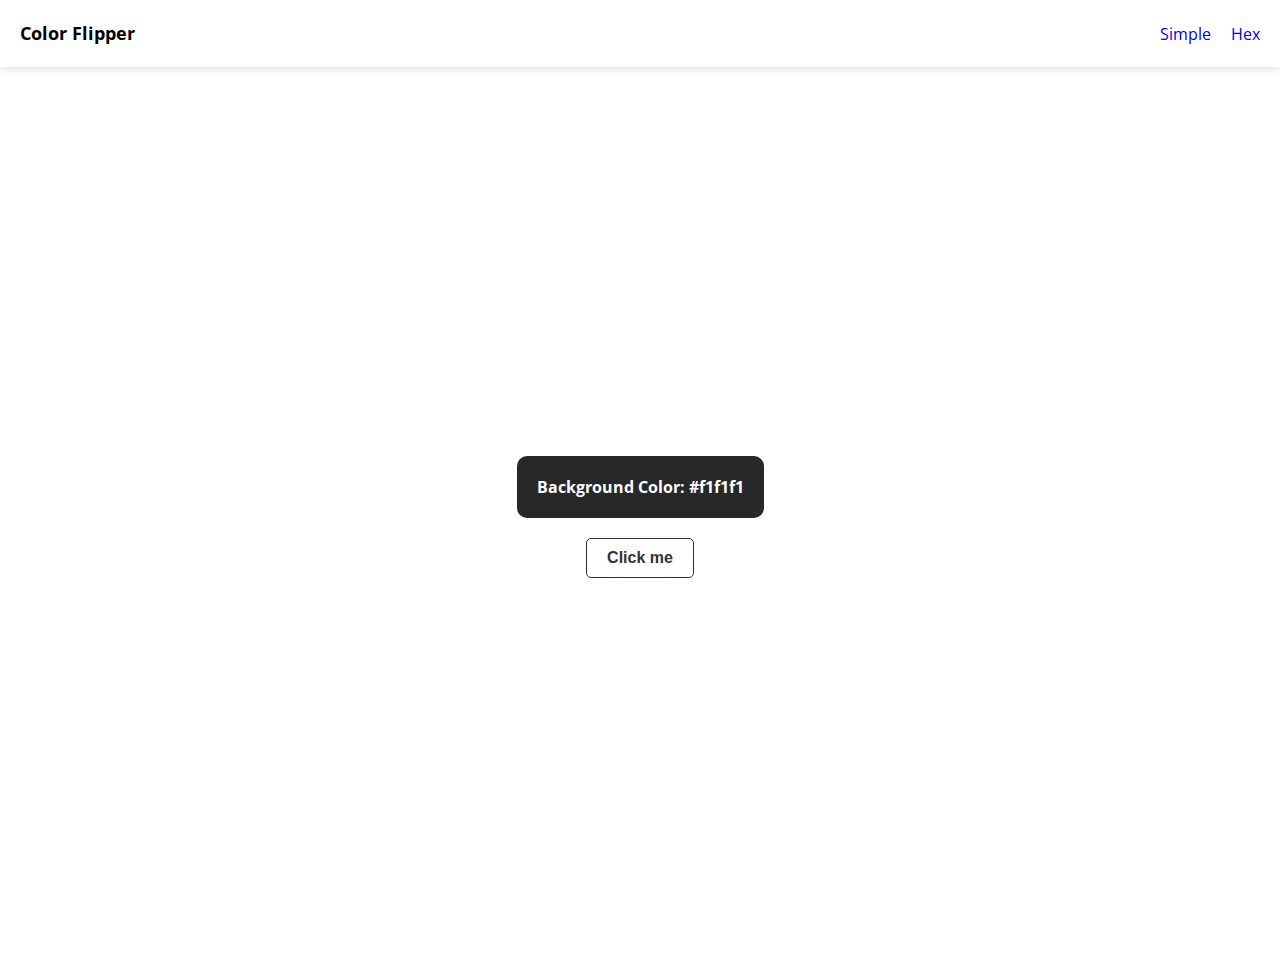
<file: Background_color_changer/index.html>
<!DOCTYPE html>
<html lang="en">

<head>
    <meta charset="UTF-8">
    <meta name="viewport" content="width=device-width, initial-scale=1.0">
    <title>Background Changer</title>
    <link rel="stylesheet" href="style.css">
    <link href="https://fonts.googleapis.com/css2?family=Open+Sans:wght@300;400;600;700;800&display=swap" rel="stylesheet">
</head>

<body>
    <nav>
        <div class="nav_bar">
            <h4 class="title_header"> Color Flipper</h4>
            <ul>
                <li><a href="index.html">Simple</a></li>
                <li><a href="hex.html">Hex</a></li>
            </ul>
        </div>

    </nav>

    <main>
        <div class="container">
            <h4 class="page_title">
                Background Color: <span class="color">#f1f1f1</span>
            </h4>
            <button class="click_btn" id="click-me">Click me</button>
        </div>
    </main>




</body>
<script src="app.js" defer></script>

</html>
</file>
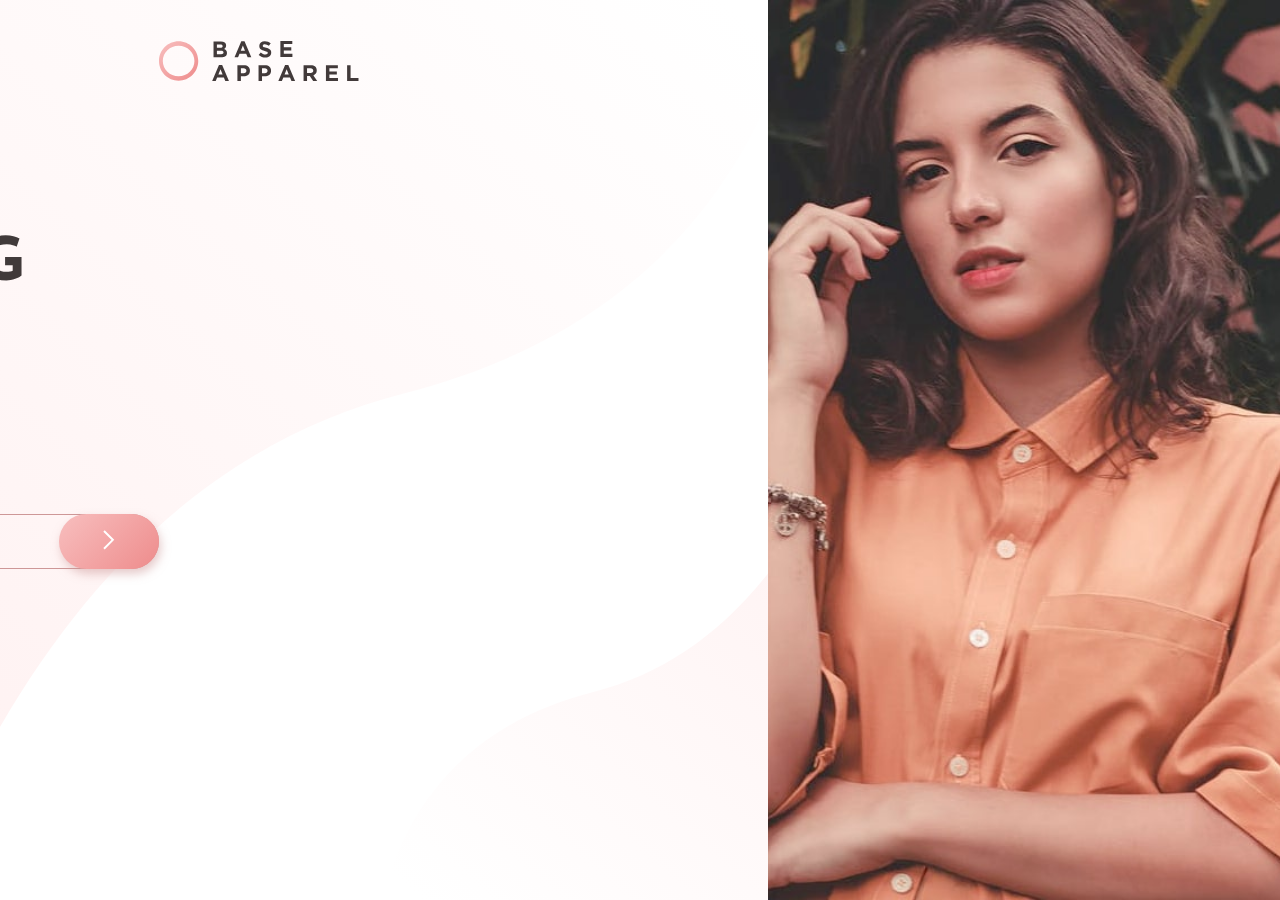
<file: Base Apparel coming soon page/index.html>
<!DOCTYPE html>
<html lang="en">
<!-- Head section -->

<head>
    <meta charset="UTF-8">
    <meta name="viewport" content="width=device-width, initial-scale=1.0">
    <link rel="icon" type="image/png" sizes="32x32" href="./images/nest.svg">
    <title>Coming soon page</title>
    <link rel="stylesheet" href="style.css">
</head>
<!-- Head section End-->

<body>
    <!-- Main Container -->
    <div class="container">
        <!-- Left container -->
        <div class="left">
            <div class="inner-container">
                <img src="images/logo.svg" alt="logo" class="logo">
                <img class="bg-mobile" src="images/hero-mobile.jpg" alt="mobile-background">
                <h1>
                    <span>We're</span>
                    coming soon</h1>

                <p>Hello fellow shoppers! We're currently building our new fashion store.
                    Add your email below to stay up-to-date with announcements and our launch deals.</p>

                <form id="form">
                    <input id="email" type="email" placeholder="Email Address">
                    <img src="images/icon-error.svg" alt="error" class="error-img">
                    <img src="images/tick.svg" alt="success" class="success-img">

                    <button id="submit-btn">
                        <img src="images/icon-arrow.svg" alt="arrow">
                    </button>
                    <small>Please provide a valid email address</small>
                </form>
            </div>
        </div>
        <!-- Left container End-->
        <!-- Right container -->
        <div class="right bg-image">

        </div>
        <!-- Right container End-->
    </div>
    <!-- Main Container End-->
</body>
<script src="script.js"></script>

</html>
</file>
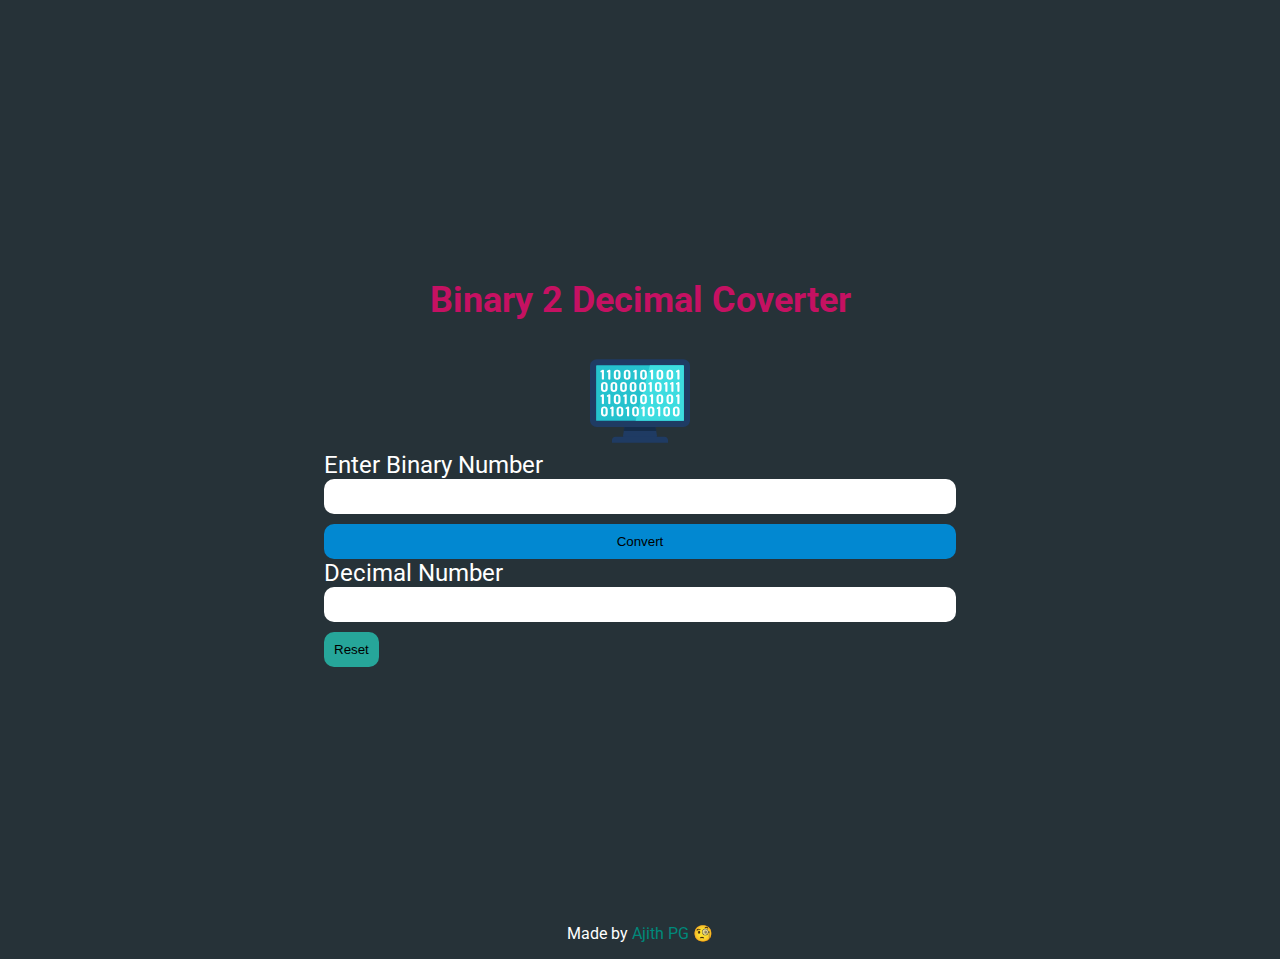
<file: Bin2Dec/index.html>
<html>

<head>

    <title>Bin2Dec</title>
    <link rel="icon" type="image/png" href="icon/icon.png">
    <meta name="viewport" content="width=device-width, initial-scale=1.0">
    <link href="https://fonts.googleapis.com/css?family=Roboto&display=swap" rel="stylesheet">
    <style>
        * {
            box-sizing: border-box;
        }

        body {
            font-family: 'Roboto', sans-serif;

            background: #263238;

            font-size: 24px;

        }

        a {
            text-decoration: none;
        }


        .container {
            display: flex;
            flex-direction: column;

            justify-content: center;
            align-items: center;
            height: 100vh;

        }

        .main-area {
            display: flex;
            flex-direction: column;
            width: 50%;

        }


        .reset-btn-area {
            display: flex;
            flex-direction: row;
        }




        .label-text {
            color: #fff;
        }

        .input-area {
            border: none;
            border-radius: 10px;
            padding: 10px 10px;

        }

        .input-area:focus {
            outline: none;
        }

        .btn {
            border: 0;
            padding: 10px;
            margin-top: 10px;
            border-radius: 10px;

        }

        .btn:active {
            transform: scale(0.98);
        }

        .btn-convert {
            background-color: #0288D1;
        }

        .btn-reset {
            background-color: #26A69A;
        }


        .btn:focus {
            outline: none;
        }

        h2 {
            color: #C51162;

        }

        .logo {
            width: 100px;
        }

        footer {
            text-align: center;
            font-size: 16px;
            color: #fff;
        }

        .github-link {
            color: #00897B;
        }

        @media only screen and (max-width: 600px) {
            .main-area {
                width: 100%;
            }

            h2 {
                font-size: 24px;
            }

            .label-text {
                font-size: 20px;
            }

        }

    </style>


</head>

<body>
    <div class="container">
        <h2>Binary 2 Decimal Coverter</h2>
        <img src="icon/icon-big.svg" class="logo" alt="logo">
        <div class="main-area">

            <label class="label-text">Enter Binary Number</label>
            <input type="text" name="binary" id="binary" class="input-area" required>


            <button id="convert" class="btn btn-convert">Convert</button>

            <label class="label-text">Decimal Number</label>
            <input type="text" name="decimal" id="decimal" class="input-area">
            <div class="reset-btn-area">
                <button class="btn btn-reset" id="reset">Reset</button>
            </div>


        </div>




    </div>
    <footer>
        <p class="info">Made by <a href="https://github.com/AjithPG" class="github-link" title="Github Profile">Ajith PG &#129488</a></p>
    </footer>

</body>
<script>
    var bin = document.getElementById("binary");
    var dec = document.getElementById("decimal");
    var conv = document.getElementById("convert");
    var reset = document.getElementById("reset");
    var validate = bin.value;
    //var binRGEX = /^-{0,1}\d+$/g.test(validate);

    conv.addEventListener('click', function() {
        var num = bin.value;
        if (num === "") {
            alert("Enter a Binary number");
        } //else if (binRGEX == false) {
           // alert("Enter a valid Binary number");
        //}
        else {
            dec.value = bin2Dec(num);
        }

        function bin2Dec(binary) {
            var decimal = 0;
            for (var index = binary.length - 1; index >= 0; index--) {
                decimal += parseInt(binary[index]) * Math.pow(2, binary.length - 1 - index);

            }
            return decimal;
        }


    });

    //reset button
    reset.addEventListener('click', function() {
        bin.value = "";
        dec.value = "";
    })

</script>

</html>
</file>
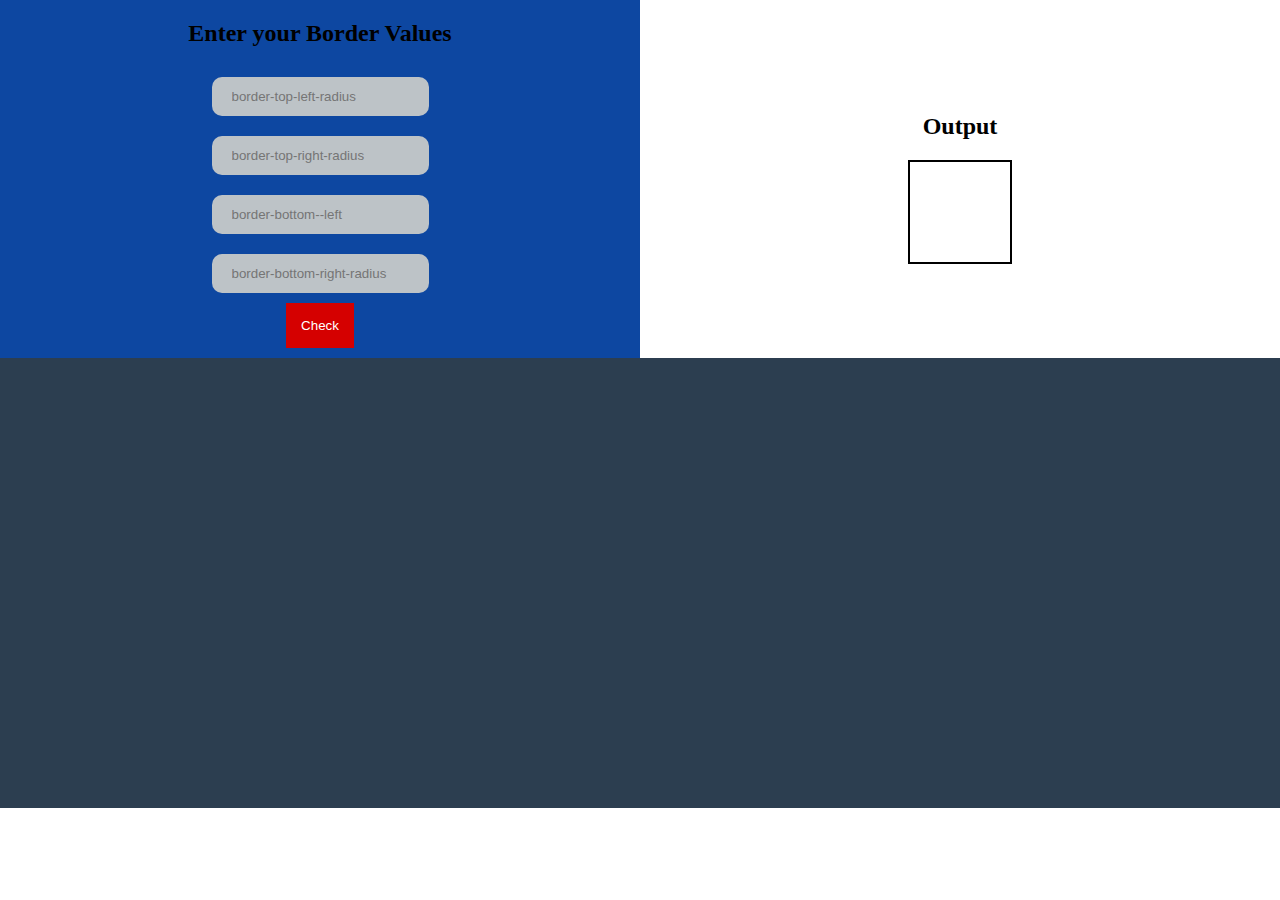
<file: Border-radius Previewer/index.html>
<html>

<head>
    <title>Border-Radius Previewer</title>
    <style>
        * {
            box-shadow: border-box;
        }

        body {
            margin: 0;
        }

        .container {
            display: flex;
            flex-direction: column;
            width: 100%;
        }

        .sub-container {
            display: flex;

        }

        .left-container {
            width: 50%;
            background-color: #0d47a1;

            display: flex;
            flex-direction: column;
            align-items: center;
            justify-content: center;
        }

        .left-container input {
            padding: 12px 20px;
            border: 0;
            margin: 10px;
            border-radius: 10px;
            background-color: #bdc3c7;
        }

        .left-container input:focus {
            outline: 0;
        }

        .right-container {
            width: 50%;
            background-color: #ffffff;

            display: flex;
            flex-direction: column;
            align-items: center;
            justify-content: center;
        }

        .check-btn {
            border: 0;
            margin-bottom: 10px;
            padding: 15px;
            color: #fff;
            background-color: #d50000;
        }

        .check-btn:focus {
            outline: 0;
        }

        .check-btn:active {
            transform: scale(0.98);
        }

        .box {
            width: 100px;
            height: 100px;
            border: 2px solid #000;
            border-top-left-radius:

        }

        .code-area {
            width: 100%;
            background-color: #2c3e50;
            width: 100%;
            height: 50vh;
        }

        .code-snippet {
            color: #2980b9;
            padding: 20px;

        }

    </style>
</head>

<body>
    <div class="container">
        <div class="sub-container">
            <div class="left-container">
                <h2>Enter your Border Values</h2>
                <!--<input type="number" placeholder="border-radius" id="radius">-->
                <input type="number" placeholder="border-top-left-radius" id="radius-tl">
                <input type="number" placeholder="border-top-right-radius" id="radius-tr">
                <input type="number" placeholder="border-bottom--left" id="radius-bl">
                <input type="number" placeholder="border-bottom-right-radius" id="radius-br">
                <button class="check-btn" onclick="check();">Check</button>
            </div>
            <div class="right-container">
                <h2>Output</h2>
                <div class="box" id="border-box">

                </div>
            </div>
        </div>


        <div class="code-area">
            <div class="code-snippet" id="code">
                <p id="l1"></p>
                <p id="l2"></p>
                <p id="l3"></p>
                <p id="l4"></p>

            </div>
        </div>
    </div>
</body>
<script>
    function check() {
        //Get id
        //var borderRadius = document.getElementById("radius");
        var borderRadiusTl = document.getElementById("radius-tl");
        var borderRadiusTr = document.getElementById("radius-tr");
        var borderRadiusBl = document.getElementById("radius-bl");
        var borderRadiusBr = document.getElementById("radius-br");

        //get rectangle box
        var box = document.getElementById("border-box");
        //get value
        //var radiusValue = borderRadius.value;
        var radiusTl = borderRadiusTl.value;
        var radiusTr = borderRadiusTr.value;
        var radiusBl = borderRadiusBl.value;
        var radiusBr = borderRadiusBr.value;


        //var codeValue = box.style.borderRadius = radiusValue + "px";
        var valueTl = box.style.borderTopLeftRadius = radiusTl + "px";
        var valueTr = box.style.borderTopRightRadius = radiusTr + "px";
        var valueBl = box.style.borderBottomLeftRadius = radiusBl + "px";
        var valueBr = box.style.borderBottomRightRadius = radiusBr + "px";

        if (radiusTl == "") {
            console.log("null");
        } else {
            document.getElementById("l1").innerHTML = "border-top-left:" + valueTl + ";";
        }
        if (radiusTr == "") {
            console.log("null");
        } else {
            document.getElementById("l2").innerHTML = "border-top-right:" + valueTr + ";";
        }
          if (radiusBl == "") {
            console.log("null");
        } else {
            document.getElementById("l3").innerHTML = "border-bottom-left:" + valueBl + ";";
        }
            if (radiusBr == "") {
            console.log("null");
        } else {
            document.getElementById("l3").innerHTML = "border-bottom-right:" + valueBr + ";";
        }



    }


</script>

</html>
</file>
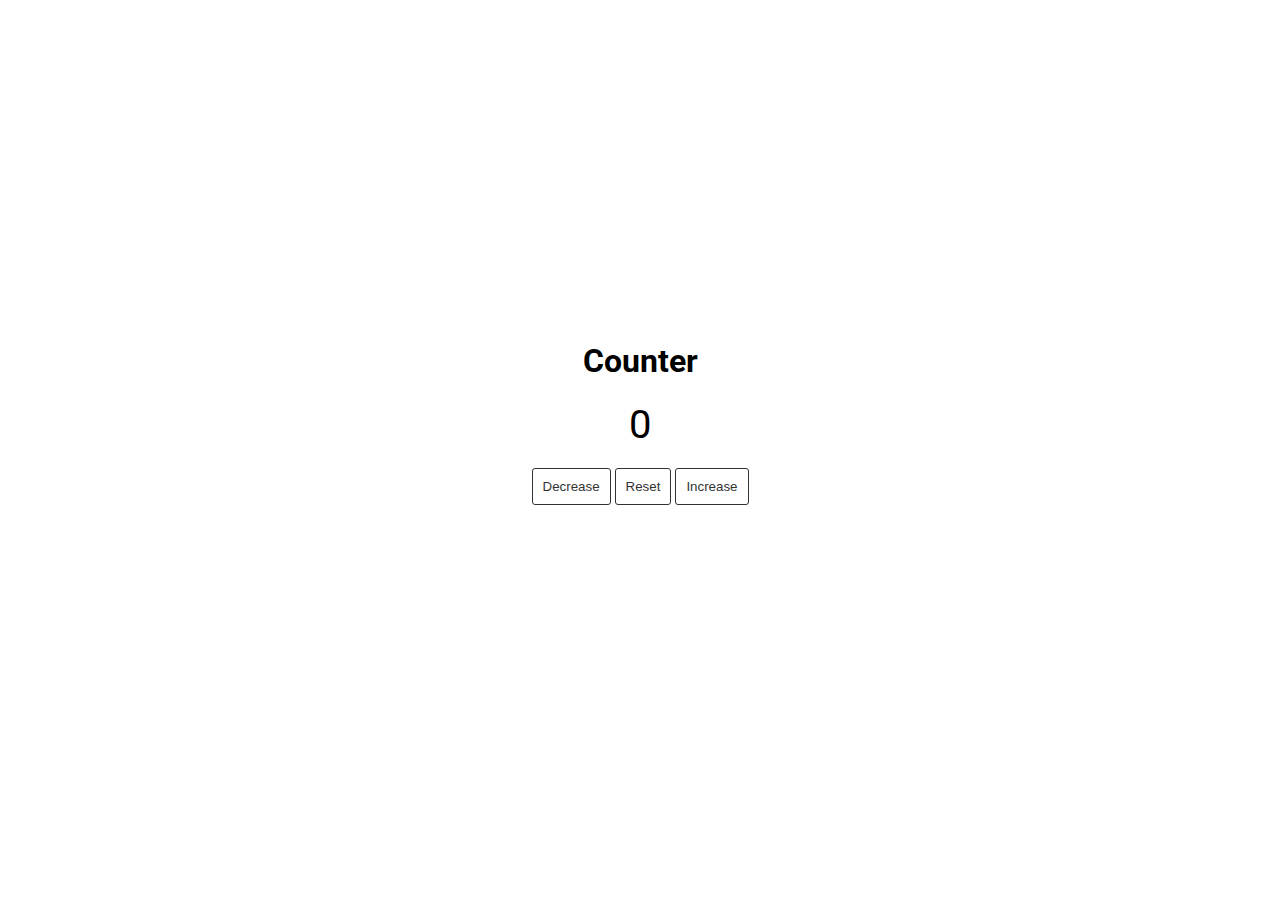
<file: counter/index.html>
<!DOCTYPE html>
<html lang="en">
<head>
<meta charset="UTF-8">
<meta name="viewport" content="width=device-width, initial-scale=1.0">
<title>Counter</title>
<!-- css -->
<link rel="stylesheet" href="css/style.css">
<link href="https://fonts.googleapis.com/css2?family=Roboto:wght@300;400;500;700;900&display=swap" rel="stylesheet">


</head>
<body>

<main>
    <div class="container">
        <h1>Counter</h1>
        <span id=value>0</span>
        <div class="button_container">
            <button class="btn decrease">Decrease</button>
            <button class="btn reset">Reset</button>
            <button class="btn increase">Increase</button>
        </div>
    </div>
</main>


<script src="js/app.js"></script>
</body>
</html>
</file>
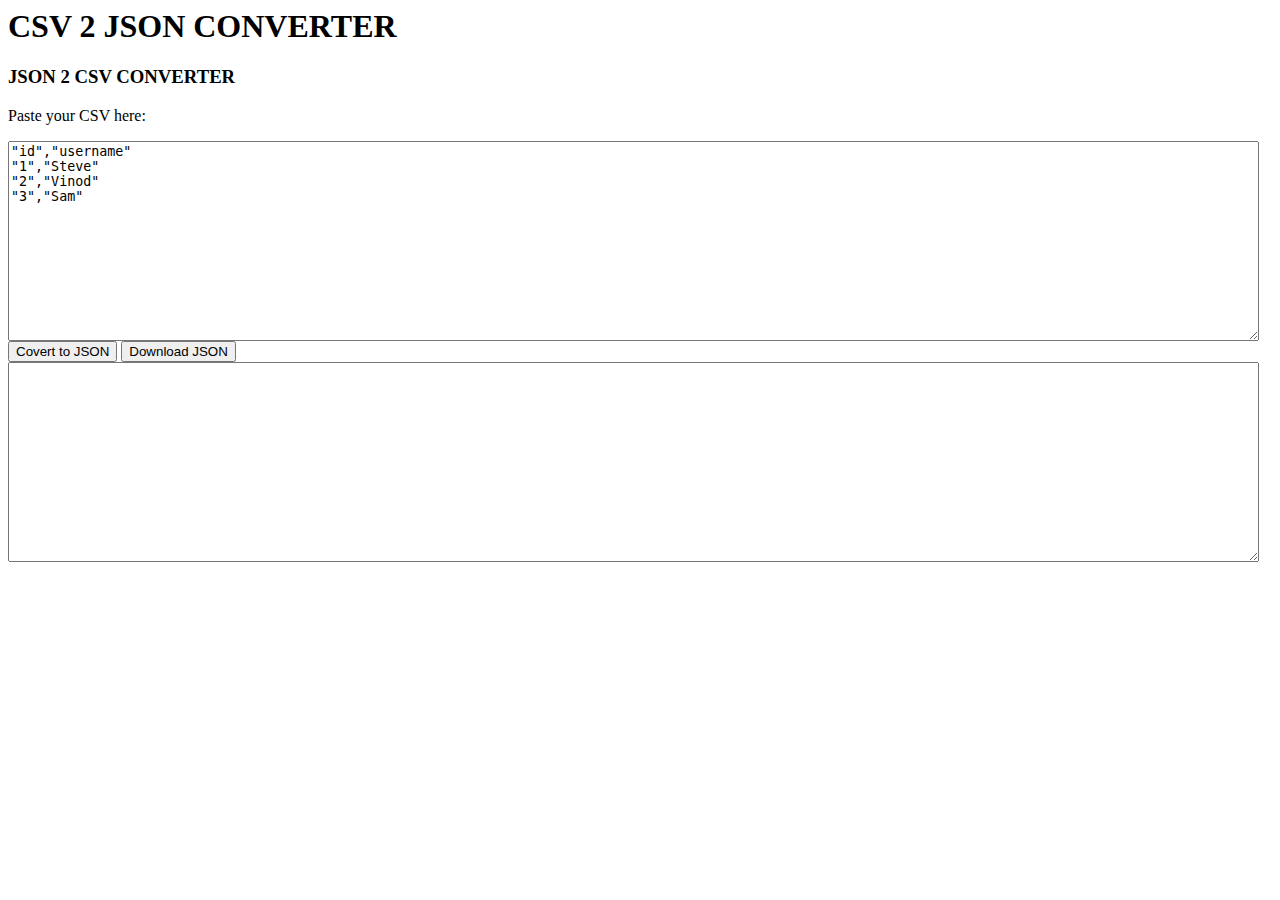
<file: CSV2JSON/index.html>
<html>

<head>

	<title>CSV2JSON</title>
	<style>
		.text {
			width: 99%;
			height: 200px;
		}

	</style>
</head>

<body>
	<h1>CSV 2 JSON CONVERTER</h1>
	<h3>JSON 2 CSV CONVERTER</h3>
	<p>Paste your CSV here:</p>
	<textarea id="csv" class="text">"id","username"
"1","Steve"
"2","Vinod"
"3","Sam"	
</textarea>
	<button id="convert" class="">Covert to JSON </button>
	<button id="download" class="">Download JSON</button>
	<textarea id="json" class="text">

</textarea>
</body>
<script>
	function CSV2Array(strData, strDelimiter){
		
	}
	function CSV2JSON(csv){
		var array = CSV2Array(csv);
	}
var convButton = document.getElementById("convert");
convButton.addEventListener("click",function(){
	var csv = document.getElementById("csv").value;
 var json = CSV2JSON(csv);
 document.getElementById("json").value=json;
	console.log(csv);
});	
</script>

</html>
</file>
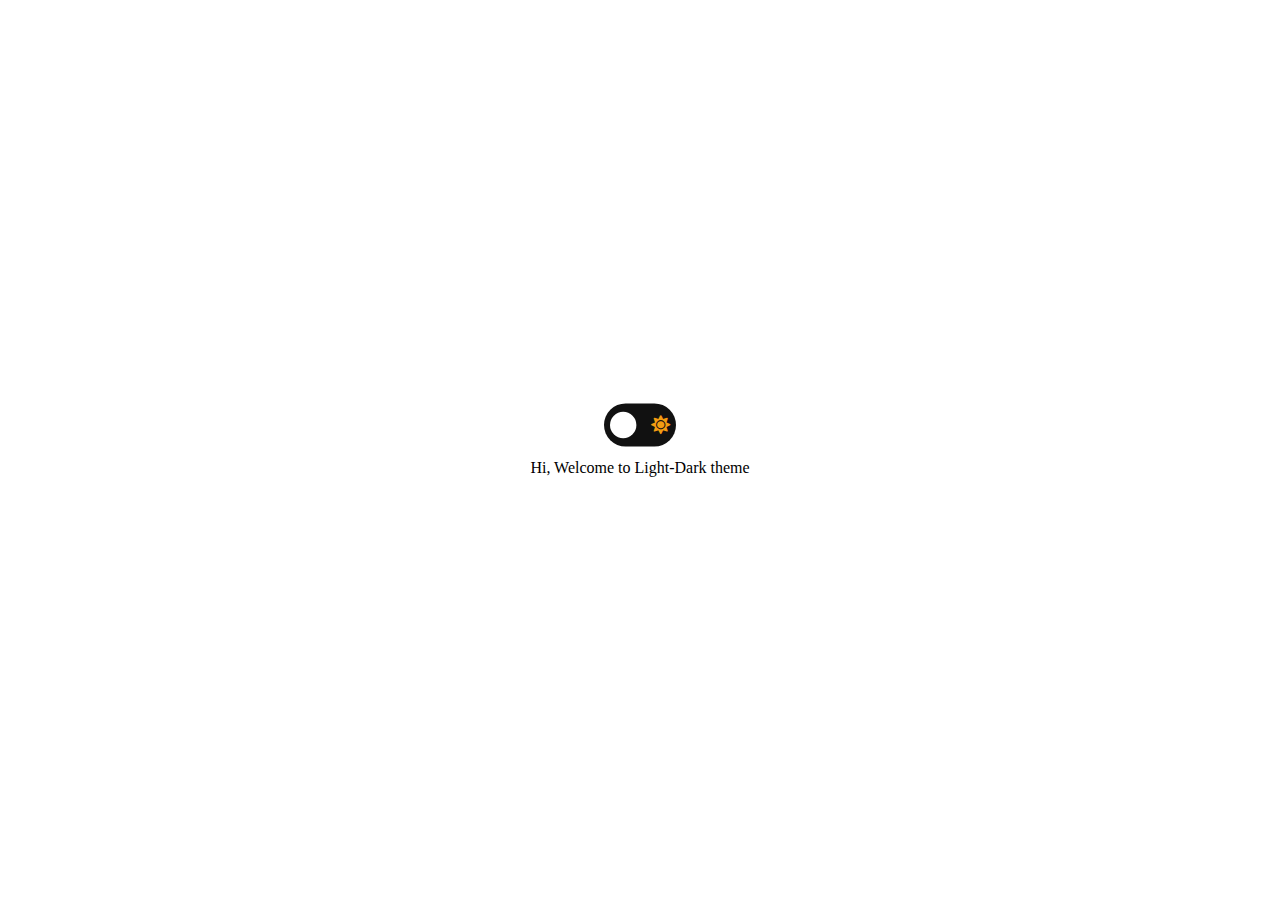
<file: Light-Dark-Toggle/index.html>
<!DOCTYPE html>
<html lang="en">

<head>
	<title>Light-Dark</title>
	<meta charset="UTF-8">
	<meta name="viewport" content="width=device-width" initial-scale="1.0">
	<meta http-equiv="X-UA-Compatable" content="ie-edge">
	<link rel="stylesheet" href="css/all.min.css">

	<style>
		body {
			display: flex;
			flex-direction: column;
			justify-content: center;
			align-items: center;
			height: 100vh;
			margin: 0;
			transition: background 0.2s linear;
		}

		body.dark {
			background-color: #292c35;
		}

		body.dark p {
			color: #fff;
		}

		label {
			height: 26px;
			width: 50px;
			background-color: #111;
			position: relative;
			display: flex;
			align-items: center;
			justify-content: space-between;
			border-radius: 50px;
			padding: 5px;
			transform: scale(1.2);
		}

		.checkbox {
			opacity: 0;
			position: absolute;
		}

		.ball {
			height: 22px;
			width: 22px;
			background-color: #fff;
			position: absolute;
			border-radius: 50%;
			transition: transform 0.2s linear;
		}

		.checkbox:checked+.label .ball {
			transform: translateX(30px);
		}

		.fa-moon {
			color: #f1c40f;
		}

		.fa-sun {
			color: #f39c12;
		}

	</style>
</head>

<body>
	<input type="checkbox" class="checkbox" id="checkbox">
	<label for="checkbox" class="label">
		<i class="fas fa-moon"></i>
		<i class="fas fa-sun"></i>
		<div class="ball"></div>
	</label>
	<p>Hi, Welcome to Light-Dark theme</p>
</body>
<script>
	const checkbox = document.getElementById("checkbox");
	checkbox.addEventListener('change', () => {
		//change the theme of website
		document.body.classList.toggle('dark');

	});

</script>

</html>
</file>
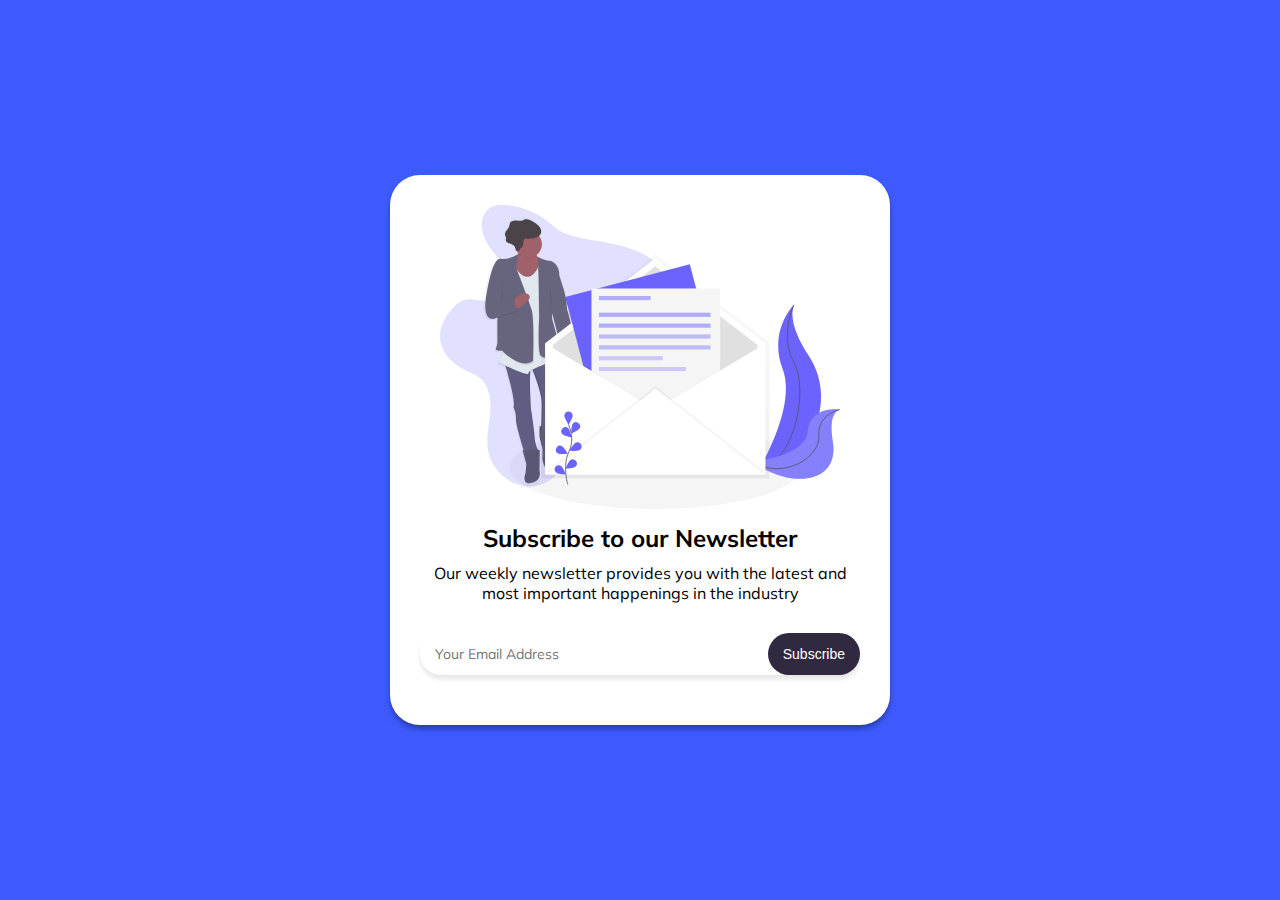
<file: Newsletter Design/index.html>
<!DOCTYPE html>
<html lang="en">

<head>

	<title>Newsletter</title>
	<meta charset="UTF-8">
	<meta name="viewport" content="width=device-width" initial-scale="1.0">
	<meta http-equiv="X-UA-Compatable" content="ie-edge">
	<link href="https://fonts.googleapis.com/css?family=Muli&display=swap" rel="stylesheet">
	<style>
		* {
			box-sizing: border-box;
		}

		body {
			font-family: 'Muli', sans-serif;
			background-color: #3D5AFE;
			display: flex;
			justify-content: center;
			align-items: center;
			height: 100vh;
			margin: 0;
		}

		.box {
			background-color: #fff;
			box-shadow: 0 4px 5px rgba(0, 0, 0, 0.3);
			border-radius: 30px;
			padding: 30px;
			text-align: center;
			max-width: 500px;
		}

		.box h2 {
			margin: 10px 0 0;
		}

		.box p {
			margin: 10px;
		}

		.box img {
			width: 400px;
			max-width: 100%;
		}

		.form-control {
			position: relative;
			margin: 30px 0 20px;
		}

		input {
			width: 100%;
			height: 42px;
			border: 0;
			border-radius: 50px;
			padding: 12px 15px;
			box-shadow: 0 4px 5px rgba(0, 0, 0, 0.1);
			font-size: 14px;
			font-family: inherit;
		}

		.btn {
			background-color: #312940;
			color: #fff;
			border: 0;
			padding: 12px 15px;
			font-size: 14px;
			height: 42px;
			border-radius: 50px;
			position: absolute;
			top: 0;
			right: 0;
		}
		.input:focus, .btn:focus{
			outline: 0;
		}

	</style>

</head>

<body>

	<div class="box">
		<img src="newsletter.svg" alt="newsletter">
		<h2>Subscribe to our Newsletter</h2>
		<p>Our weekly newsletter provides you with the latest and most important happenings in the industry</p>
		<div class="form-control">
			<input type="email" class="input" placeholder="Your Email Address">
			<button class="btn">Subscribe</button>
		</div>

	</div>
</body>

</html>
</file>
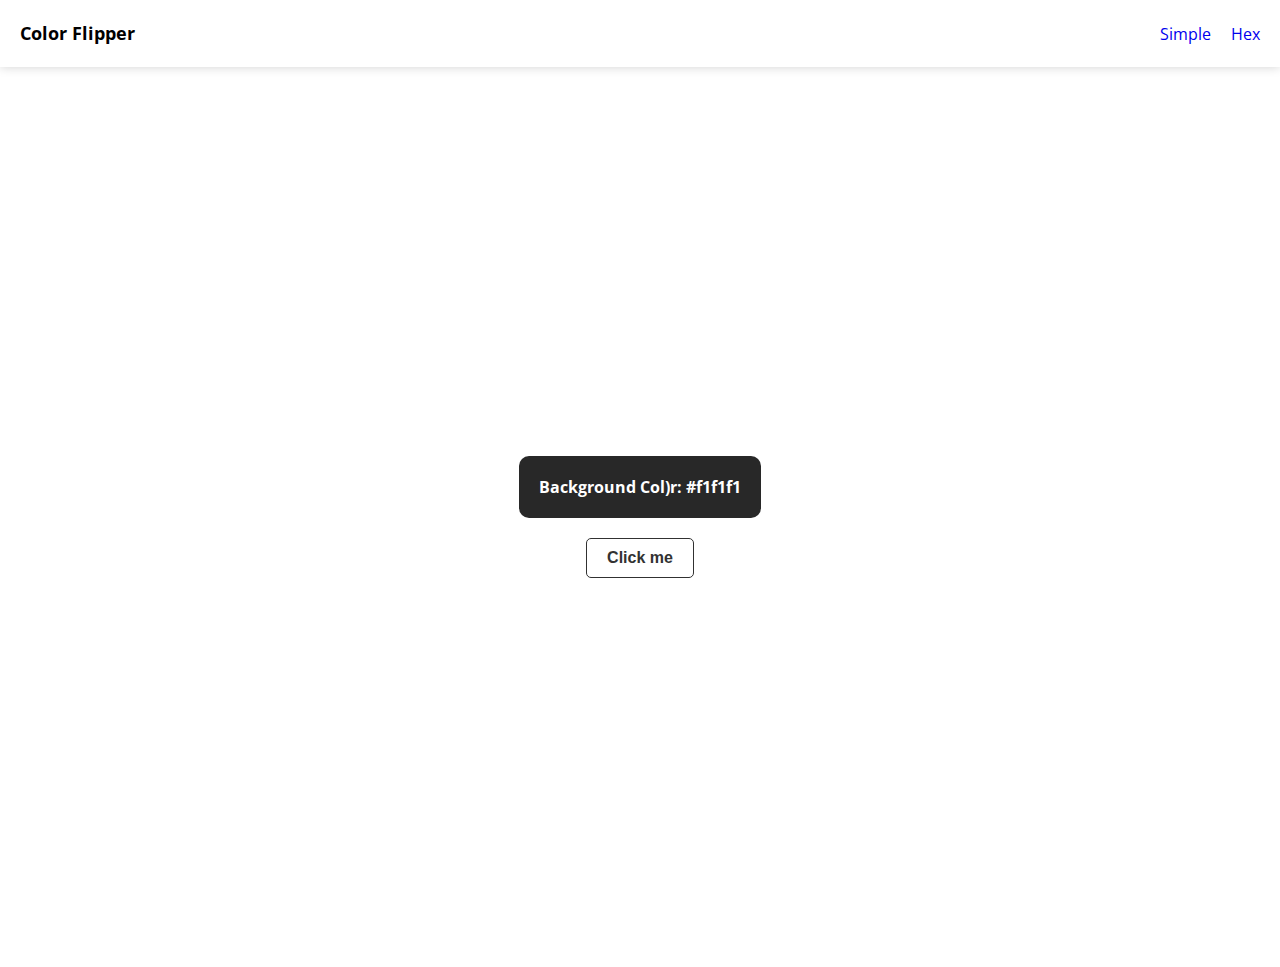
<file: Background_color_changer/hex.html>
<!DOCTYPE html>
<html lang="en">

<head>
    <meta charset="UTF-8">
    <meta name="viewport" content="width=device-width, initial-scale=1.0">
    <title>Background Changer</title>
    <link rel="stylesheet" href="style.css">
    <link href="https://fonts.googleapis.com/css2?family=Open+Sans:wght@300;400;600;700;800&display=swap" rel="stylesheet">
</head>

<body>
    <nav>
        <div class="nav_bar">
            <h4 class="title_header"> Color Flipper</h4>
            <ul>
                <li><a href="index.html">Simple</a></li>
                <li><a href="hex.html">Hex</a></li>
            </ul>
        </div>

    </nav>

    <main>
        <div class="container">
            <h4 class="page_title">
                Background Col)r: <span class="color">#f1f1f1</span>
            </h4>
            <button class="click_btn" id="click-me">Click me</button>
        </div>
    </main>




</body>
<script src="hex.js" defer></script>

</html>
</file>
<file: Background_color_changer/style.css>
body {
    padding: 0;
    margin: 0;
    font-family: 'Open Sans', sans-serif;
}

p,
div,
a,
ul,
li,
h4,
h1,
h2,
h3,
h4,
h5,
h6 {
    margin: 0;
    padding: 0;
    text-decoration: none;
}

.nav_bar {
    background-color: #fff;
    box-shadow: 0px 0px 10px rgba(210, 210, 210, 1);
    padding: 20px;
}

.title_header {
    font-size: 18px;
    line-height: 27px;
}

.container {
    height: 100vh;
    width: 100%;
    display: flex;
    justify-content: center;
    align-items: center;
    flex-direction: column;
}

.page_title {
    background-color: #282828;
    color: #fff;
    padding: 20px;
    border-radius: 10px;
    margin-bottom: 20px;
}

.click_btn {
    color: #323232;
    padding: 10px 20px;
    background-color: #fff;
    border: 1px solid #313131;
    border-radius: 5px;
    font-size: 16px;
    font-weight: 600;
    cursor: pointer;
    outline: 0;
}

.nav_bar {
    display: flex;
    align-items: center;
    justify-content: space-between;
}

.nav_bar ul {
    display: flex;
    justify-content: space-between;
}

.nav_bar ul li {
    list-style: none;
    font-size: 16px;
    line-height: 24px;
    margin-left: 20px;
}
</file>
<file: Base Apparel coming soon page/style.css>
@import url('https://fonts.googleapis.com/css?family=Josefin+Sans:200,400,600&display=swap');

* {
    box-sizing: border-box;
}

body {
    font-family: 'Josefin Sans', sans-serif;
    margin: 0;
}

.container {
    display: flex;
    height: 100vh;
}

.inner-container {
    max-width: 450px;
    margin: auto;
}

.left {
    width: 60%;
    padding: 0 40px;
    background-image: url('images/bg-pattern-desktop.svg');
    background-size: cover;
    background-position: center center;
}

.right {

    width: 40%;
}

.bg-image {
    background-image: url(images/hero-desktop.jpg);
    background-size: cover;
    background-position: center center;
}

.logo {
    padding: 40px 0;
    width: 200px;
}

.bg-mobile {
    display: none;
}

h1 {
    text-transform: uppercase;
    font-size: 60px;
    color: hsl(0, 6%, 24%);
    letter-spacing: 10px;
    line-height: 1.1;
    transform: translateX(-100%);
    margin-bottom: 0;
    animation: comeinleft 0.5s ease forwards;

}

h1 span {
    color: hsl(0, 36%, 70%);
    font-weight: 200;
}

p {
    color: hsl(0, 36%, 70%);
    line-height: 30px;
    margin: 30px 0;
    opacity: 0;
    transform: translateX(100%);
    animation: comeinright 0.5s ease forwards;
}


form {
    position: relative;
    transform: translateX(-100%);
    animation: comeinleft 0.5s ease forwards;
    margin-bottom: 40px;
}

form.error input {
    border: 2px solid hsl(0, 93%, 68%);
}


input {
    background-color: transparent;
    border:1px solid hsl(0, 36%, 70%);
    padding: 10px 15px;
    border-radius: 50px;
    font-size: 16px;
    width: 100%;
    height: 55px;
}

input:focus {
    border-width: 2px;
    outline: none;
    box-shadow: 0px 0px 10px hsl(0, 36%, 70%, 0.5);

}

input::placeholder {
    color: hsl(0, 36%, 70%);
}

button {
    background-image: linear-gradient(135deg, hsl(0, 80%, 86%), hsl(0, 74%, 74%));
    box-shadow: 2px 5px 10px hsl(0, 36%, 70%, 0.5);
    border: none;
    padding: 15px;
    width: 100px;
    border-radius: 50px;
    position: absolute;
    top: 0;
    right: 0;
    height: 55px;
    transition: opacity 0.2s ease;
}

button:hover {
    opacity: 0.7;
}

button:focus {
    outline: none;
}

small {
    color: hsl(0, 93%, 68%);
    display: none;
    margin-top: 15px;
    margin-left: 15px;

}

.error-img {
    position: absolute;
    display: none;
    top: 15px;
    right: 110px;

}

.success-img {
    position: absolute;
    display: none;
    top: 15px;
    right: 110px;
}

form.error .error-img {
    display: block;
}
form.success .success-img{
    display: block;
}
form.error small {
    display: block;
}
/* animation */

@keyframes comeinleft {
    to {
        transform: translateX(0%);
    }
}
@keyframes comeinright {
    to {
        transform: translateX(0%);
        opacity: 1;
    }
}
/* animation */

/* Mobile screen */
@media screen and (max-width:768px) {
    .right {
        display: none;
    }

    .left {
        width: 100%;
    }

    .bg-mobile {
        display: block;
        width: cal(100% + 80px);
        margin-left: -40px;
        margin-right: -40px;
    }
}
/* mobile screen */
</file>
<file: counter/css/style.css>
body{
    font-family: 'Roboto',sans-serif;
    height: 90vh;
    display: flex;
    justify-content: center;
    align-items: center;
}

.container{
    width:100%;
    float: left;
    display: flex;
    flex-direction: column;
    align-items: center;
    justify-content: center;
}

h1{
    font-size: 32px;
    font-weight: bold;
}

span{
    font-size: 40px;
    margin-bottom: 20px;
}

.button_container .btn{
 border: 1px solid #333;
 background-color: #fff;
 padding: 10px;
 border-radius: 3px;
 cursor: pointer;
 color: #333;
}

.btn:focus{
    outline: none;
}

.button_container .btn:hover{
    background-color:#333;
    color: #fff;
}
</file>
